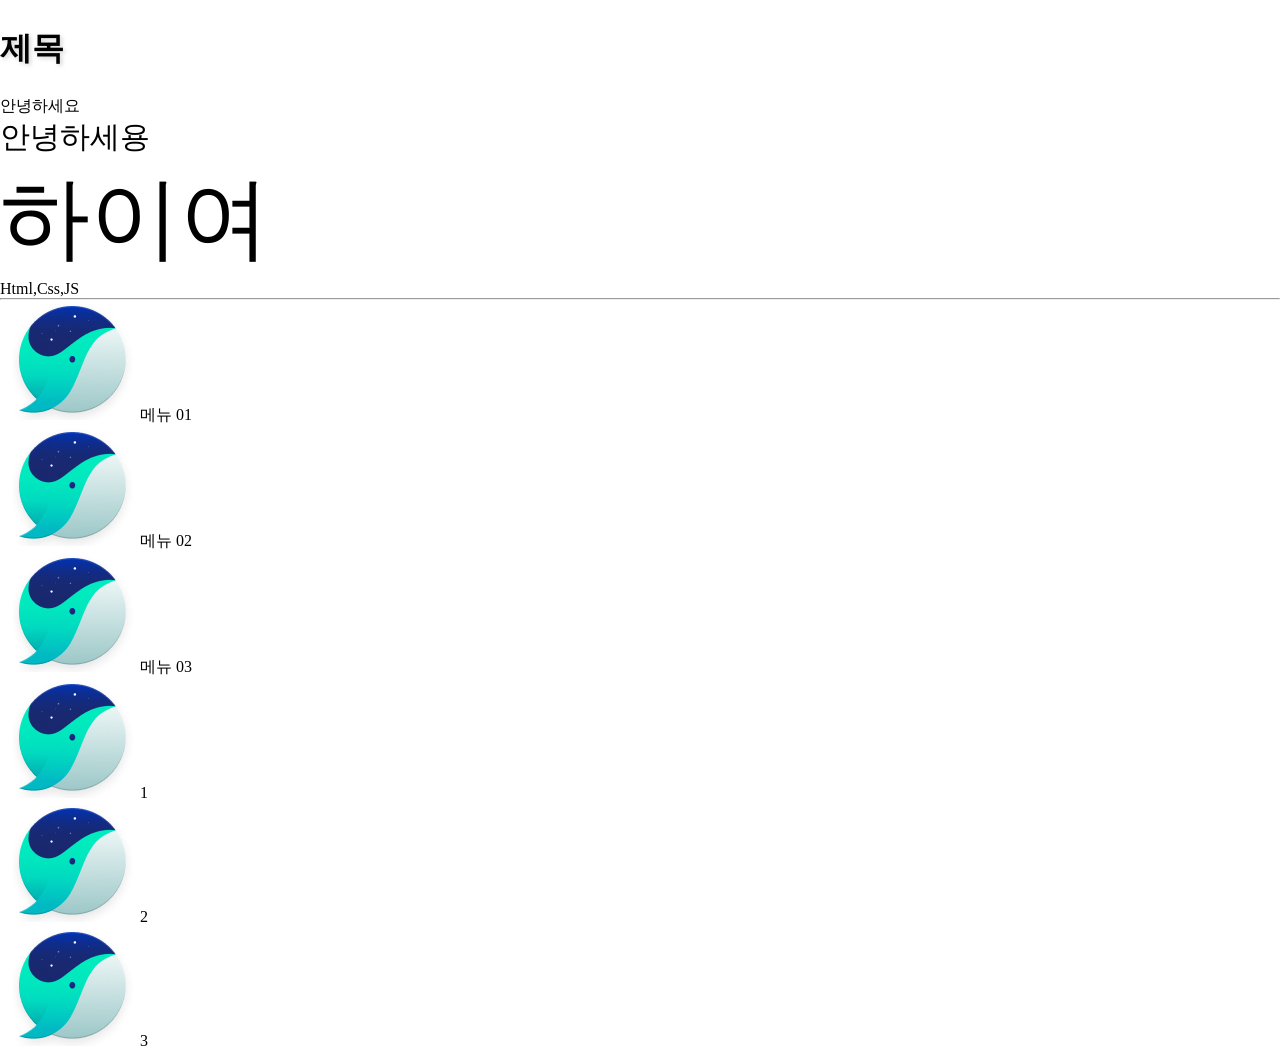
<file: overflow/index.html>
<!DOCTYPE html>
<html lang="en">
<head>
    <meta charset="UTF-8">
    <meta name="viewport" content="width=device-width, initial-scale=1.0">
    <title>Css Font_size</title>
    <link rel="stylesheet" href="main.css">
</head>
<body>
    <h1>제목</h1>
    <p>안녕하세요</p>
    <div class="first">
        <div class="second">
            <p>안녕하세용</p>
            <div class="three">
                <p>하이여</p>
            </div>
        </div>
    </div>
    <p class="text">Html,Css,JS</p>
    <hr>
    
    <ul>
        <li>메뉴 01</li>
        <li>메뉴 02</li>
        <li>메뉴 03</li>
    </ul>
    <ul>
        <li>1</li>
        <li>2</li>
        <li>3</li>
    </ul>

</body>
</html>
</file>
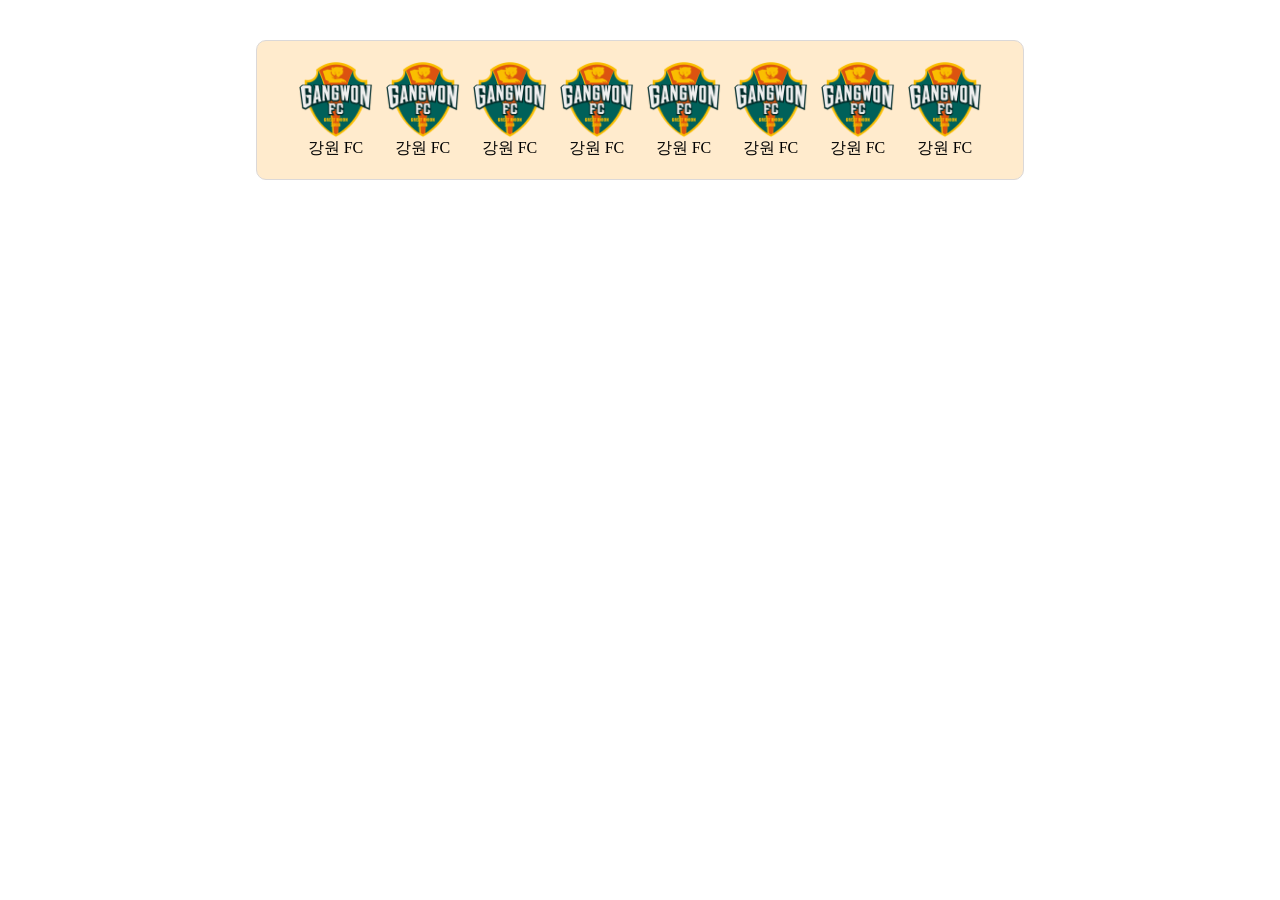
<file: Flex/flexlayout.html>
<!DOCTYPE html>
<html lang="en">
<head>
    <meta charset="UTF-8">
    <meta name="viewport" content="width=device-width, initial-scale=1.0">
    <title>flex 연습</title>
    <style>
        *{
            padding: 0px;
            margin: 0px;
            box-sizing: border-box;
        }
        .title{
            width: 100%;
        
        }
        .cate{
            margin: 40px auto;
            width: 60%;
            background-color: blanchedalmond;
            display: flex;
            justify-content: center ;
            flex-direction: row;
            border-radius: 10px;
            border: 1px solid rgb(219, 216, 216);
            padding: 20px 40px;
            gap: 10px;
        }
        .item{
            width:100px;
            display: flex;
            justify-content: center;
            flex-direction: column;
            align-items: center;
        }
        .item img{
            width: 100%;
            border-radius: 10px;
        }
        
    </style>
</head>
<body>
    <div class="cate">

        
        <div class="item">
            <img src="Gangwon.png" alt="">
            <p>강원 FC</p>
        </div>
        <div class="item">
            <img src="Gangwon.png" alt="">
            <p>강원 FC</p>
        </div>
        <div class="item">
            <img src="Gangwon.png" alt="">
            <p>강원 FC</p>
        </div>
        <div class="item">
            <img src="Gangwon.png" alt="">
            <p>강원 FC</p>
        </div>
        <div class="item">
            <img src="Gangwon.png" alt="">
            <p>강원 FC</p>
        </div>
        <div class="item">
            <img src="Gangwon.png" alt="">
            <p>강원 FC</p>
        </div>
        <div class="item">
            <img src="Gangwon.png" alt="">
            <p>강원 FC</p>
        </div>
        <div class="item">
            <img src="Gangwon.png" alt="">
            <p>강원 FC</p>
        </div>
        
        
       
</body>
</html>
</file>
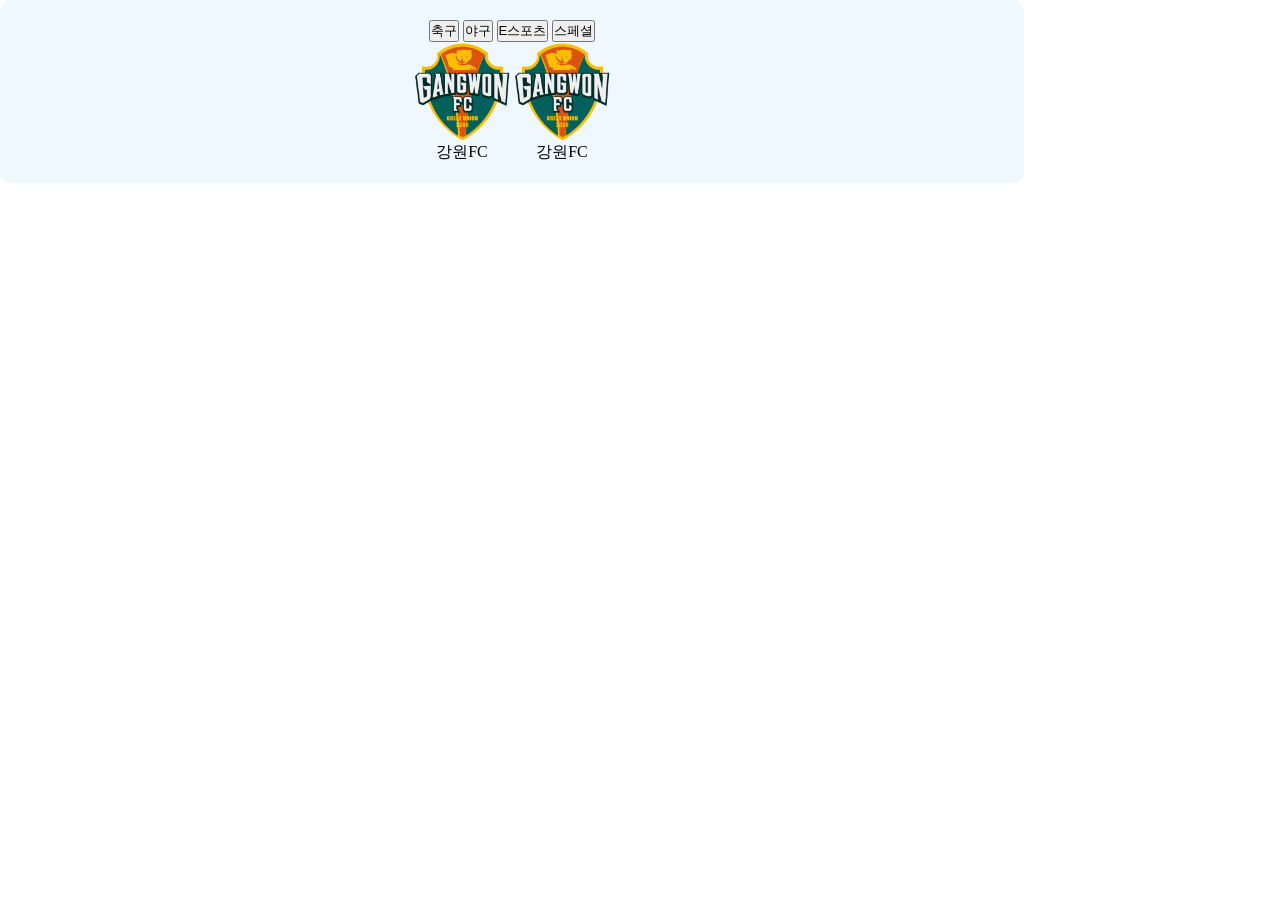
<file: Flex/flexLayoutTest.html>
<!DOCTYPE html>
<html lang="en">
<head>
    <meta charset="UTF-8">
    <meta name="viewport" content="width=device-width, initial-scale=1.0">
    <title>flex 영역</title>
    <style>
        *{
            padding: 0px;
            margin: 0px;
            box-sizing: border-box;
        }
        
        #sportsBoxArea{
            background-color: aliceblue;
            padding: 20px;
            border-radius: 10px;
            width: 80%;
            display: flex;
            flex-direction: column;
            align-items: center;
        }
        .sportsTeam{
            display: flex;
        }
        .Team{
            width: 100px;
            display: flex;
            flex-direction: column;
            align-items: center;
        }

        img{
            width: 100%;
        }
        
    </style>
</head>
<body>
    <!-- 스포츠 박스 구역 -->
    <div id="sportsBoxArea">

        <!-- 스포츠 메뉴 구역 -->
        <div class="sportsMenu">
            <button class="sports">축구</button>
            <button class="sports">야구</button>
            <button class="sports">E스포츠</button>
            <button class="sports">스페셜</button>
        </div>

        <!-- 스포츠 팀 박스 영역 -->
        <div class="sportsTeam">
            <div class="Team">
                <img src="Gangwon.png" alt="">
                <p>강원FC</p>
            </div>
            <div class="Team">
                <img src="Gangwon.png" alt="">
                <p>강원FC</p>
            </div>

        </div>


    </div>
</body>
</html>
</file>
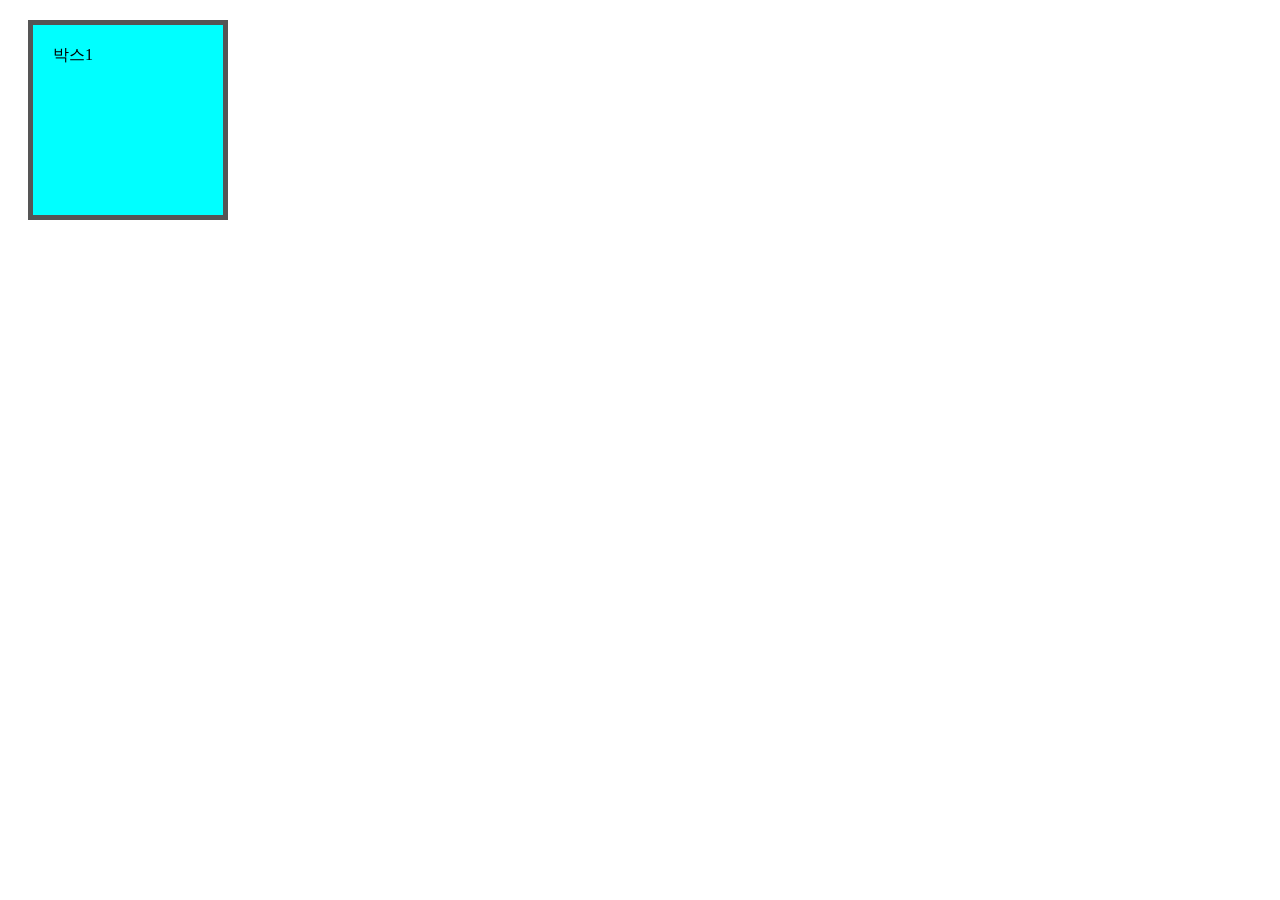
<file: overflow/boxmodel.html>
<!DOCTYPE html>
<html lang="en">
<head>
    <meta charset="UTF-8">
    <meta name="viewport" content="width=device-width, initial-scale=1.0">
    <title>박스모델</title>
    <style>
        *{
            box-sizing: border-box;
        }
        .box {
            background-color: aqua;
            width: 200px;
            height: 200px;
            padding: 20px;
            margin: 20px;
            border : 5px solid #555;
            
        }
     
    </style>
</head>
<body>
    <div class="box">
        박스1

    </div>

</body>
</html>
</file>
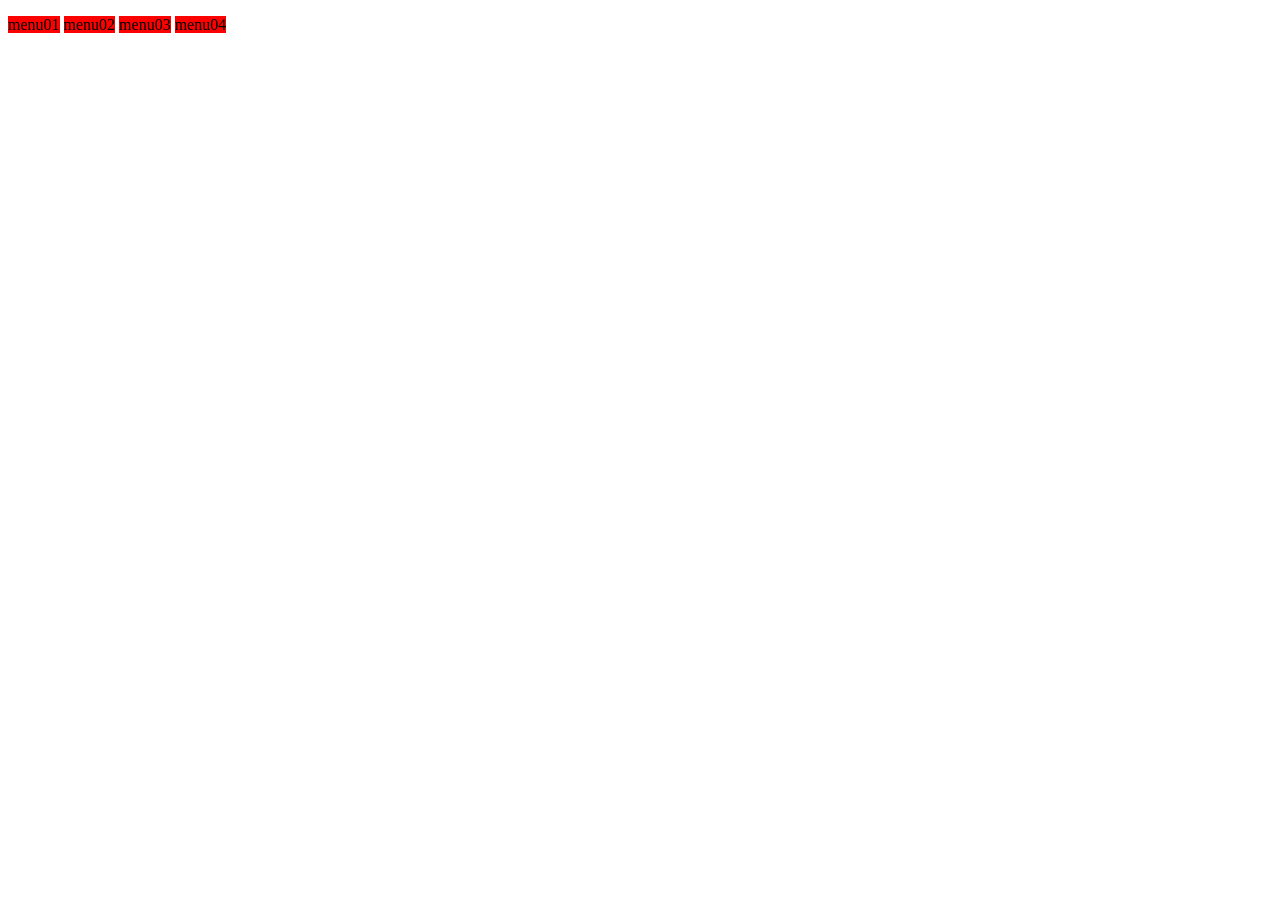
<file: overflow/inlineblock.html>
<!DOCTYPE html>
<html lang="en">
<head>
    <meta charset="UTF-8">
    <meta name="viewport" content="width=device-width, initial-scale=1.0">
    <title>Document</title>
    <style>
        ul,li{
            list-style: none;
            padding: 0;
        }
        li{
            background-color: red;
            /* inline : width,height 값 안먹힌다 */
            display: inline;
            width: 100px;

        }
    </style>
</head>
<body>
    
    <ul>
        <li>menu01</li>
        <li>menu02</li>
        <li>menu03</li>
        <li>menu04</li>
    </ul>
</body>
</html>
</file>
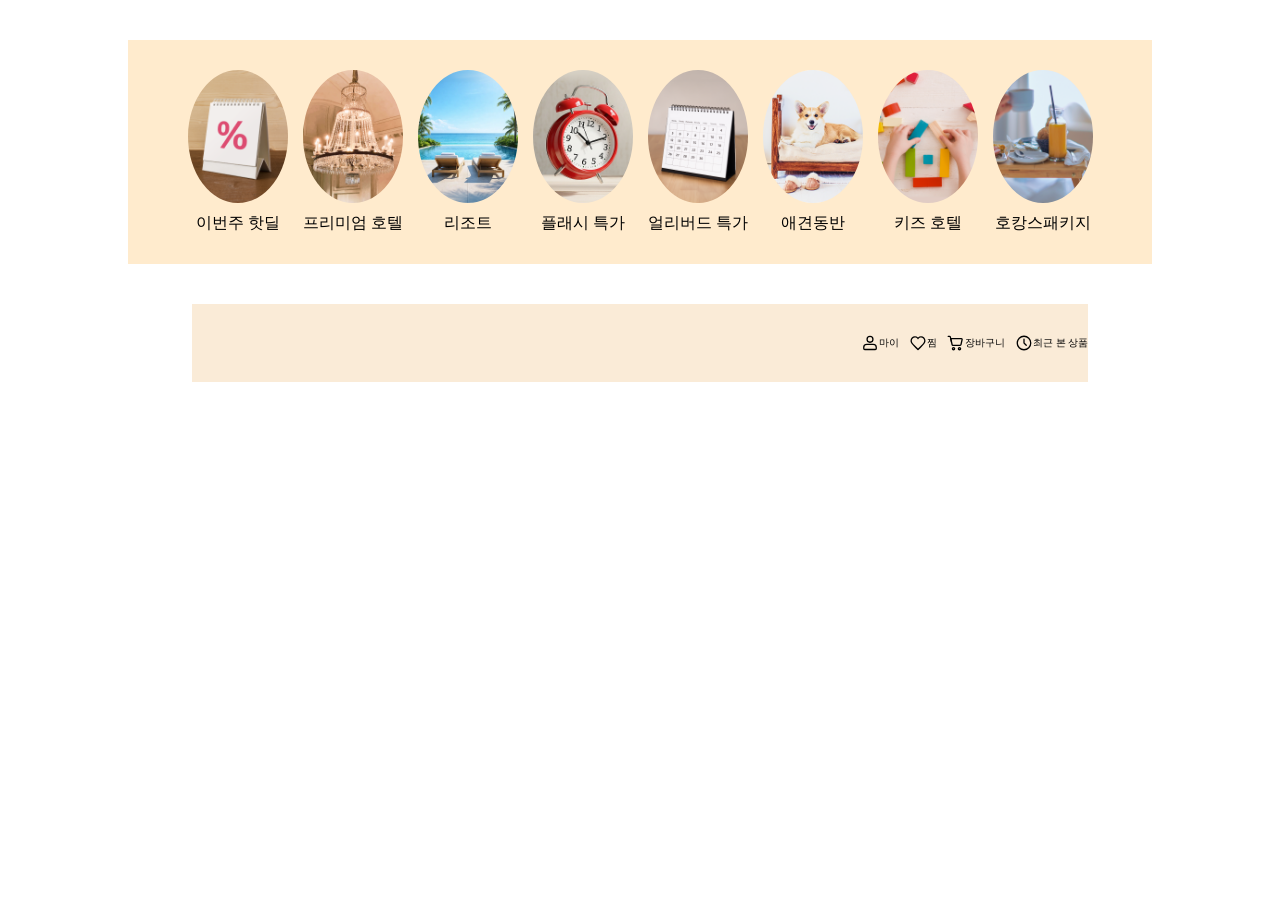
<file: overflow/layout.html>
<!DOCTYPE html>
<html lang="en">
<head>
    <meta charset="UTF-8">
    <meta name="viewport" content="width=device-width, initial-scale=1.0">
    <title>flex 연습</title>
    <style>
        *{
            padding: 0px;
            margin: 0px;
            box-sizing: border-box;
        }
        .cate{
            width: 80%;
            background-color: blanchedalmond;
            margin: 40px auto;
            padding: 30px 20px;
            display: flex;
            gap: 15px;
            justify-content: center;
        }
        .cate .item{
            width: 100px;
            display: flex;
            flex-direction: column;
            align-items: center;
            gap: 10px;
        }
        .cate .item img{
            width: 100%;
            border-radius: 50%;
            overflow: hidden;
        }
        /* 상단오른쪽 */
        .header_right{
            background-color: antiquewhite;
            width: 70%;
            margin: auto;
            display: flex;
            padding: 30px 0px;
            justify-content: flex-end;
            gap: 10px;
        }
        .header-right{
            display: flex;
            align-items: center;
        }
        /* 아이템 text */
        .header-right span{
            font-size: 10px;
        }

    </style>
</head>
<body>
    <!-- 카테고리 영역 -->
    <div class="cate">
        <div class="item">
            <!-- 이미지영역 -->
            <img src="hot.png" alt="">
            <p class="text">이번주 핫딜</p> 
        </div>
        <div class="item">
            <!-- 이미지영역 -->
            <img src="candle.png" alt="">
            <p class="text">프리미엄 호텔</p> 
        </div>
        <div class="item">
            <!-- 이미지영역 -->
            <img src="bench.png" alt="">
            <p class="text">리조트</p> 
        </div>
        <div class="item">
            <!-- 이미지영역 -->
            <img src="clock.png" alt="">
            <p class="text">플래시 특가</p> 
        </div>
        <div class="item">
            <!-- 이미지영역 -->
            <img src="calendar.png" alt="">
            <p class="text">얼리버드 특가</p> 
        </div>
        <div class="item">
            <!-- 이미지영역 -->
            <img src="dog.png" alt="">
            <p class="text">애견동반</p> 
        </div>
        <div class="item">
            <!-- 이미지영역 -->
            <img src="toy.png" alt="">
            <p class="text">키즈 호텔</p> 
        </div>
        <div class="item">
            <!-- 이미지영역 -->
            <img src="cook.png" alt="">
            <p class="text">호캉스패키지</p> 
        </div>  
    </div>
    <div class="header_right">
    <!-- 헤더오른쪽 -->
        <div class="header-right">
        <!-- 아이콘 -->
            <svg xmlns="http://www.w3.org/2000/svg" width="18" height="18" fill="none" viewBox="0 0 18 18"><path fill="currentColor" d="M11.291 5.3a2.291 2.291 0 1 0-4.582 0 2.291 2.291 0 0 0 4.582 0m1.3 0a3.59 3.59 0 1 1-7.182 0 3.59 3.59 0 0 1 7.182 0M14.6 13.344a2.35 2.35 0 0 0-2.35-2.35h-6.5a2.35 2.35 0 0 0-2.35 2.35v1.147c0 .193.157.35.35.35h10.5a.35.35 0 0 0 .35-.35zm1.3 1.147c0 .911-.739 1.65-1.65 1.65H3.75a1.65 1.65 0 0 1-1.65-1.65v-1.147a3.65 3.65 0 0 1 3.65-3.65h6.5a3.65 3.65 0 0 1 3.65 3.65z"></path></svg>
        <!-- text -->
            <span>마이</span>
        </div>
        <!-- 아이콘 -->
        <div class="header-right">
            <svg xmlns="http://www.w3.org/2000/svg" width="18" height="18" fill="none" viewBox="0 0 18 18"><path fill="currentColor" d="M15.19 6.817c0-1.84-1.433-3.291-3.15-3.292-1.02 0-1.933.507-2.513 1.308l-.526.727-.526-.727c-.58-.8-1.494-1.307-2.513-1.308-1.717 0-3.15 1.452-3.15 3.292 0 .795.307 1.514.782 2.139l.214.263.006.008.006.007c.327.4 1.575 1.706 2.847 3.007.913.935 1.805 1.834 2.336 2.357.53-.523 1.423-1.42 2.335-2.356 1.27-1.301 2.516-2.607 2.843-3.008l.013-.015c.596-.684.995-1.493.995-2.402m1.3 0c0 1.312-.581 2.412-1.315 3.255h-.001c-.39.471-1.672 1.813-2.905 3.077-1.251 1.282-2.515 2.551-2.83 2.834a.65.65 0 0 1-.87 0c-.315-.283-1.58-1.55-2.833-2.833-1.249-1.278-2.55-2.636-2.923-3.093-.727-.841-1.301-1.937-1.301-3.24 0-2.513 1.97-4.592 4.45-4.592A4.36 4.36 0 0 1 9 3.464a4.36 4.36 0 0 1 3.04-1.24c2.48 0 4.45 2.08 4.45 4.593"></path></svg>
        <!-- text -->
            <span>찜</span>
        </div> 
        <div class="header-right">
            <svg xmlns="http://www.w3.org/2000/svg" width="18" height="18" fill="none" viewBox="0 0 18 18"><path fill="currentColor" d="M7 14.652a.468.468 0 1 0-.937 0 .468.468 0 0 0 .936 0m1.3 0a1.769 1.769 0 1 1-3.538 0 1.769 1.769 0 0 1 3.537 0M12.964 14.652a.468.468 0 1 0-.937.001.468.468 0 0 0 .937-.002m1.3 0a1.769 1.769 0 1 1-3.537 0 1.769 1.769 0 0 1 3.537 0M14.396 3.95c.893 0 1.555.827 1.361 1.699L14.6 10.86a1.395 1.395 0 0 1-1.362 1.091h-7.38A1.396 1.396 0 0 1 4.5 10.875L3.065 4.75a.65.65 0 0 1 .633-.799zm-8.63 6.63c.01.042.048.073.092.073h7.379c.044 0 .084-.031.094-.075l1.158-5.212a.095.095 0 0 0-.093-.115H4.518z"></path><path fill="currentColor" d="M2.575 1.709a1.395 1.395 0 0 1 1.366 1.078l1.173 5.017a.65.65 0 0 1-1.266.296L2.676 3.082a.096.096 0 0 0-.094-.073l-1.41.008a.65.65 0 0 1-.008-1.3z"></path></svg>
        <!-- text -->
            <span>장바구니</span>
        </div>
        <div class="header-right">
            <svg xmlns="http://www.w3.org/2000/svg" width="18" height="18" fill="none" viewBox="0 0 18 18"><path fill="currentColor" d="M15.1 9A6.1 6.1 0 1 0 2.9 9a6.1 6.1 0 0 0 12.2 0m-6.75-.31V5.25a.65.65 0 0 1 1.3 0v3.44a.1.1 0 0 0 .03.07l2.03 2.03a.651.651 0 0 1-.92.92L8.76 9.68a1.4 1.4 0 0 1-.41-.99M16.4 9A7.4 7.4 0 1 1 1.6 9 7.4 7.4 0 0 1 16.4 9"></path></svg>
        <!-- text -->
            <span>최근 본 상품</span>
        </div>
    </div>
   
</body>
</html>
</file>
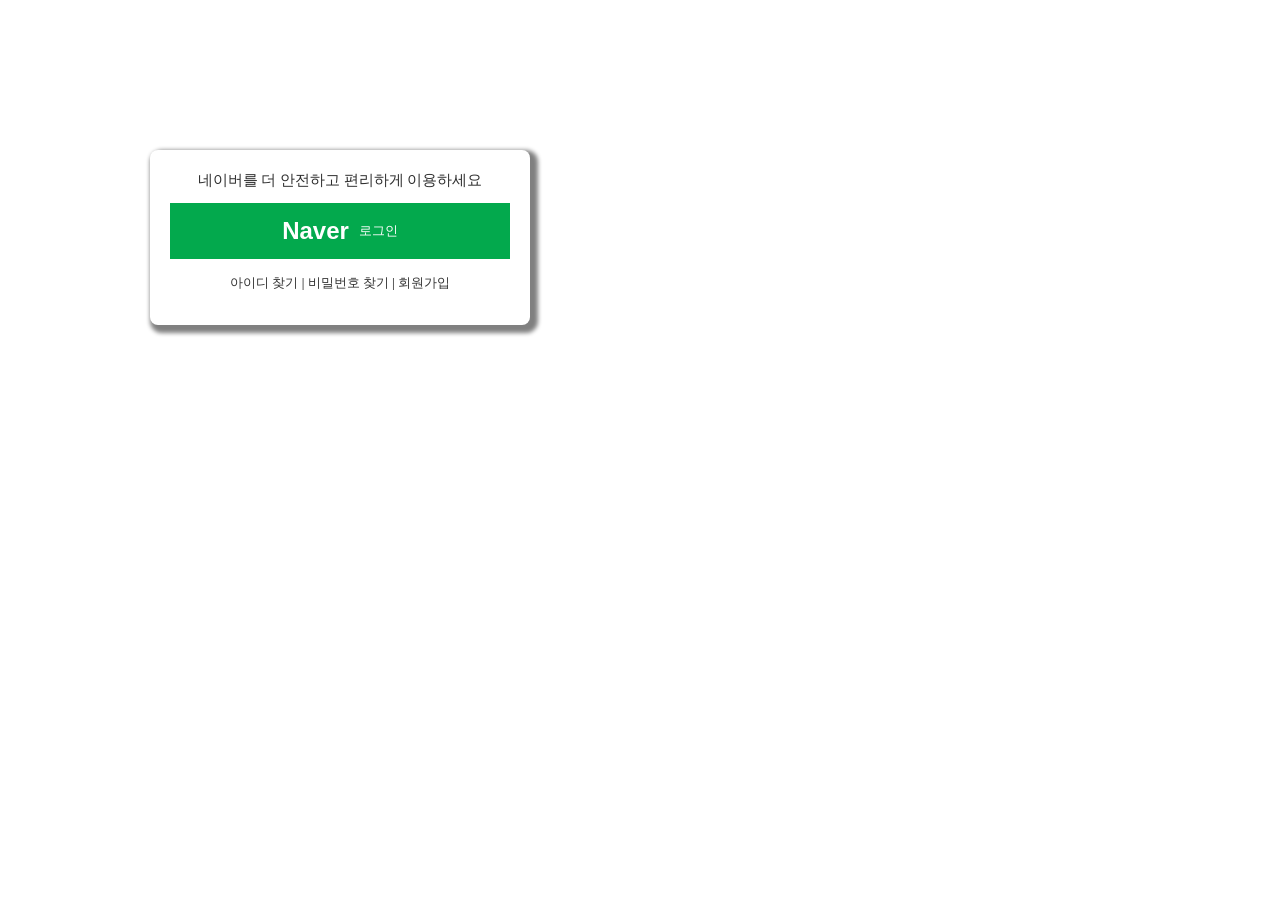
<file: overflow/naver_box.html>
<!DOCTYPE html>
<html lang="en">
<head>
    <meta charset="UTF-8">
    <meta name="viewport" content="width=device-width, initial-scale=1.0">
    <title>네이버 로그인박스</title>
    <style>
        *{
            margin: 0px;
            padding: 0px;
            box-sizing: border-box;
        }
        .Loginbox{
            width: 380px;
            background-color: #fff;
            text-align: center;
            padding: 21px 20px 18px;
            border-radius: 8px;
            box-shadow: 4px 4px 4px 4px gray;
            margin: 150px;
            
        }
        .Loginbox p{
            font-size: 14.7px;
            color: #2e2e2e;
        }
        .login_btn{
            width: 100%;
            height: 56px;
            background-color:#03A94D;
            margin: 13px 0px 0px;
            padding: 17px 0px;
            border: none;
            cursor: pointer;
            color: white;
            display: flex;
            justify-content: center;
            align-items: center;
            gap: 10px;
        }
        .login_btn span{
            font-weight: bold;
            font-size: 24px;
        }
        a{
            text-decoration: none;
            color: #333;
        }
        .menu{
            font-size: 13px;
            margin : 15px ;
        }

    </style>
</head>
<body>
    <div class="Loginbox">
        <p>네이버를 더 안전하고 편리하게 이용하세요</p>
        <button class="login_btn"><span>Naver</span> 로그인</button>
        <div class="menu">
            <a href="#">아이디 찾기</a>
            |
            <a href="#">비밀번호 찾기</a>
            |
            <a href="#">회원가입</a>
        </div>
    </div>

</body>
</html>
</file>
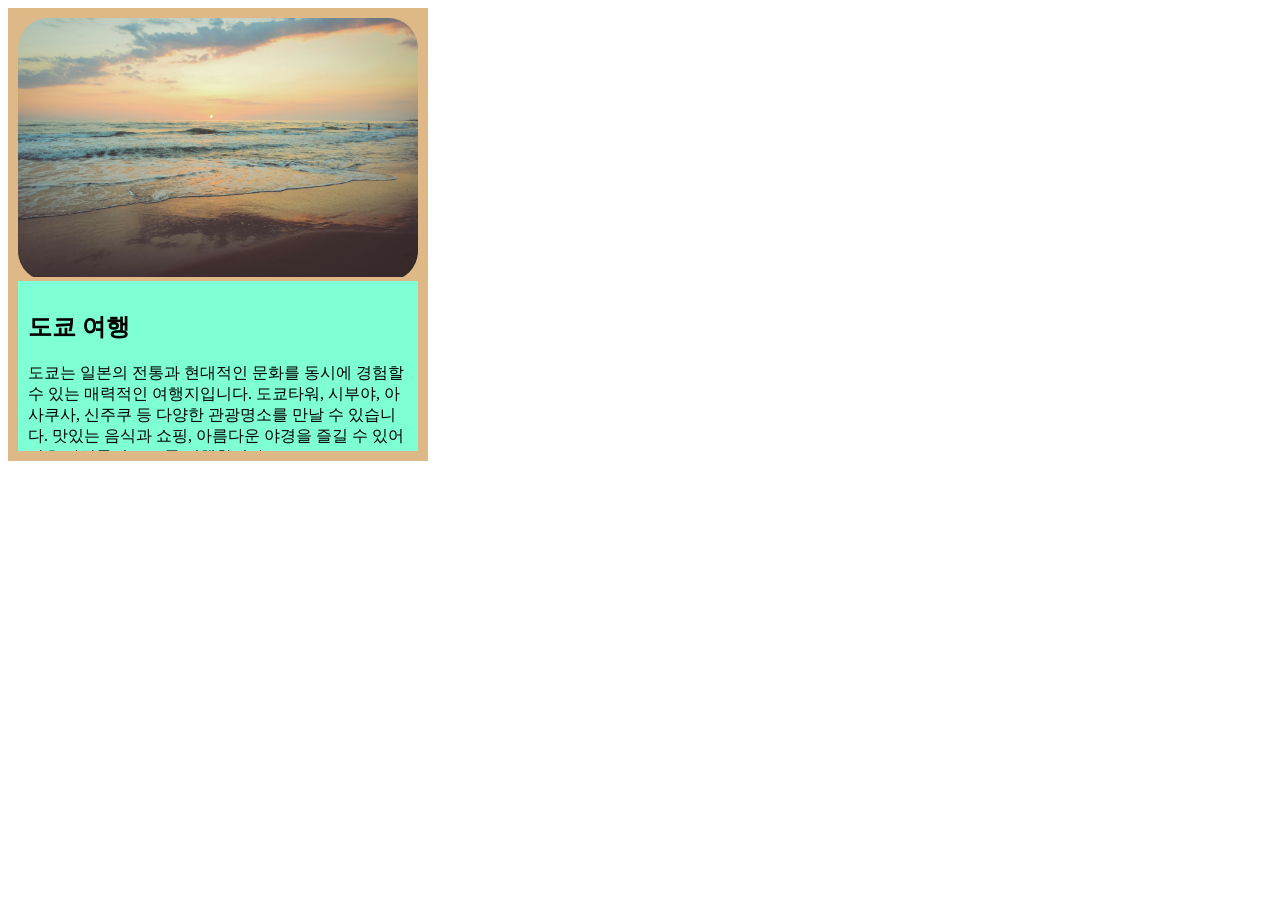
<file: overflow/overflow.html>
<!DOCTYPE html>
<html lang="en">
<head>
    <meta charset="UTF-8">
    <meta name="viewport" content="width=device-width, initial-scale=1.0">
    <title>overflow속성</title>
    <style>
        .card{
            width: 400px;
            /* display: inline-block; */
            background-color: burlywood;
            padding: 10px;
        }
        .imgbox{
            width : 100%;
            border-radius: 30px;
            /* 부모영역 벗어나는건 가려주는코드 */
            overflow: hidden;
        }
        .imgbox img{
            width: 100%;
        }
        .content{
            padding: 10px;
            height: 150px;
            overflow-y:auto;
            background-color: aquamarine;
        }
    </style>
</head>
<body>
    <div class="card">
        <!-- 이미지 영역 -->
        <div class="imgbox">
            <img src="jeju.png" alt="제주">
        </div>
        <div class="content">
            <h2>도쿄 여행</h2>
            <p> 도쿄는 일본의 전통과 현대적인 문화를 동시에 경험할 수 있는 매력적인 여행지입니다. 도쿄타워, 시부야, 아사쿠사, 신주쿠 등 다양한 관광명소를 만날 수 있습니다. 맛있는 음식과 쇼핑, 아름다운 야경을 즐길 수 있어 많은 사람들이 도쿄를 여행합니다. </p>

            <p> 도쿄의 다양한 명소를 방문하면서 일본의 특별한 문화와 분위기를 느껴보세요. 맛있는 음식과 재미있는 볼거리로 잊지 못할 여행을 만들어보세요. </p>
        </div>
    </div>
    
</body>
</html>
</file>
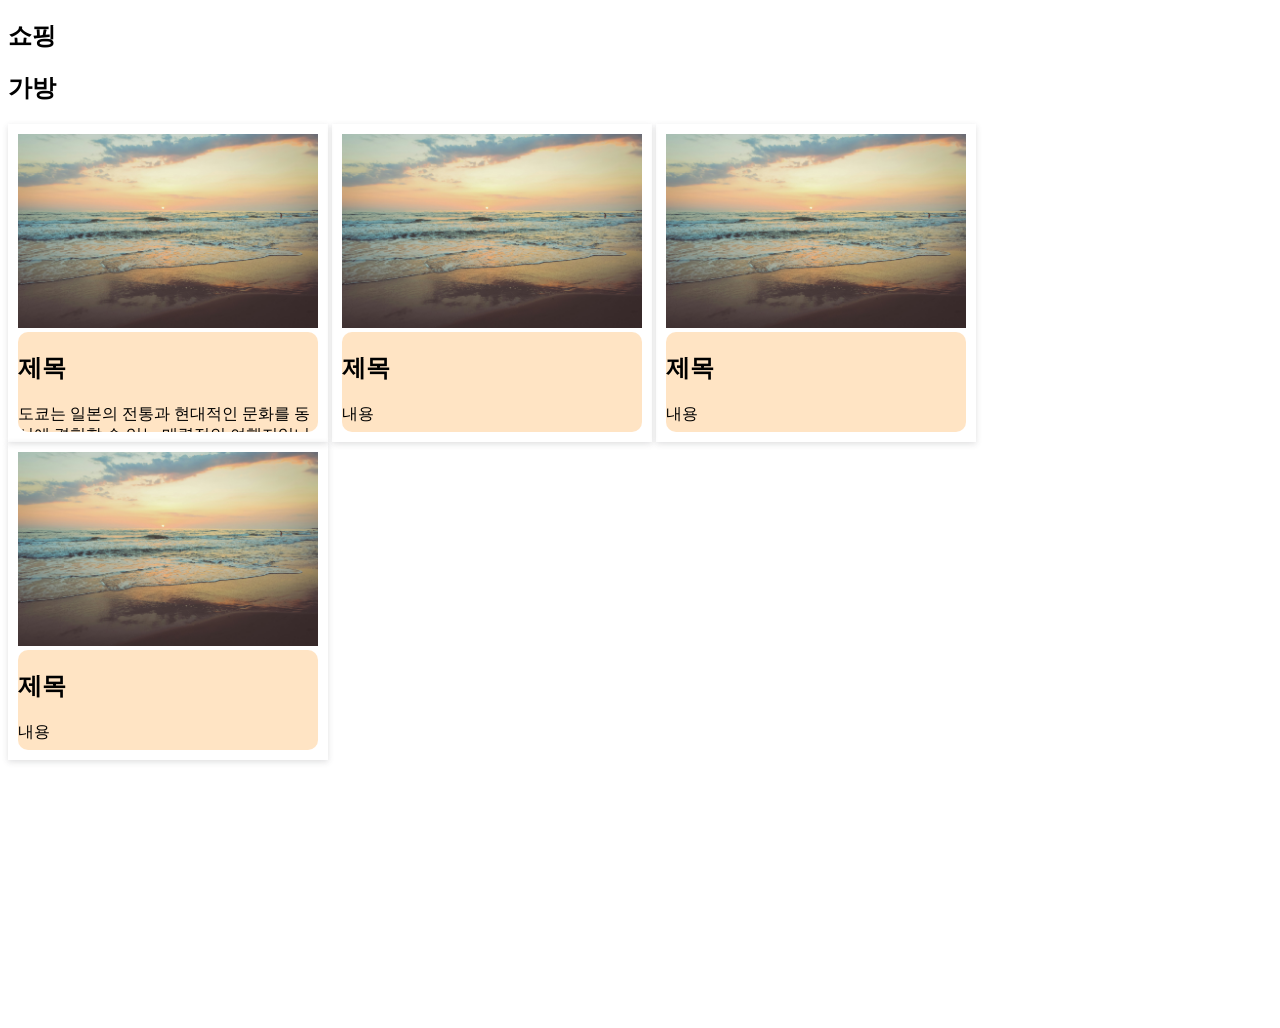
<file: overflow/overflow_card.html>
<!DOCTYPE html>
<html lang="en">
<head>
    <meta charset="UTF-8">
    <meta name="viewport" content="width=device-width, initial-scale=1.0">
    <title>Document</title>
    <style>
        #mainbox{
            background-color: #fff;
            width: 1000px;
            height: 1000px;
        }
        .card{
            width: 300px;
            display: inline-block;
            padding: 10px;     
            box-shadow:rgba(60, 64, 67, 0.16) 0px 2px 6px 0px;
        }
        .bagbox{
            display: inline-block;
            
        }
        .bag{
            display: inline;
            background-color: aliceblue;
        }
        .imgbox{
            width: 100%;
            overflow: hidden;
        }
        img{
            width: 100%;
        }
        .content{
            background-color: bisque;
            overflow-y: auto;
            height: 100px;
            border-radius: 10px;
        }

    </style>
</head>
<body>
    <div id="mainbox">
        <h2>쇼핑</h2>
        <div class="bagBox">
            <h2 class>가방</h2>
            <div class="card">
                <div class="imgbox">
                    <img src="jeju.png" alt="">
                </div>
                <div class="content">
                    <h2>제목</h2>
                    <p> 도쿄는 일본의 전통과 현대적인 문화를 동시에 경험할 수 있는 매력적인 여행지입니다. 도쿄타워, 시부야, 아사쿠사, 신주쿠 등 다양한 관광명소를 만날 수 있습니다. 맛있는 음식과 쇼핑, 아름다운 야경을 즐길 수 있어 많은 사람들이 도쿄를 여행합니다. </p>

                    <p> 도쿄의 다양한 명소를 방문하면서 일본의 특별한 문화와 분위기를 느껴보세요. 맛있는 음식과 재미있는 볼거리로 잊지 못할 여행을 만들어보세요. </p>

                </div>

            </div>
            <div class="card">
                <div class="imgbox">
                    <img src="jeju.png" alt="">
                </div>
                <div class="content">
                    <h2>제목</h2>
                    <p>내용</p>
                </div>
            </div>
            <div class="card">
                <div class="imgbox">
                    <img src="jeju.png" alt="">
                </div>
                <div class="content">
                    <h2>제목</h2>
                    <p>내용</p>
                </div>
            </div>
        </div>
        <div class="card">
            <div class="imgbox">
                <img src="jeju.png" alt="">
            </div>
            <div class="content">
                <h2>제목</h2>
                <p>내용</p>
            </div>

        </div>

    </div>


</body>
</html>
</file>
<file: overflow/main.css>
*{
    /* padding: 0px; */
    margin: 0px;
    box-sizing: border-box;
}
/* html의 가장 기본사이즈로 해주는게 rem */
html{

}
h1{
    line-height: 3;
    text-shadow: 2px 2px 4px lightgrey;
}

.first{
    font-size: 15px;
}
/* em = 부모따라 사이즈조절 */
/* rem = html기준 사이즈 조절 */
.second{
    font-size: 2em;
}
.three {
    font-size: 3em;
}
.text{
    text-transform: uppercase;
    text-transform: capitalize;
}
.letter{
    letter-spacing: 1.2px;
    word-spacing: 5px;

}
/* 목록 스타일 */
ul{
    margin-left: 100px;
}
li{
    list-style-image:url("whale.png");
}
</file>
